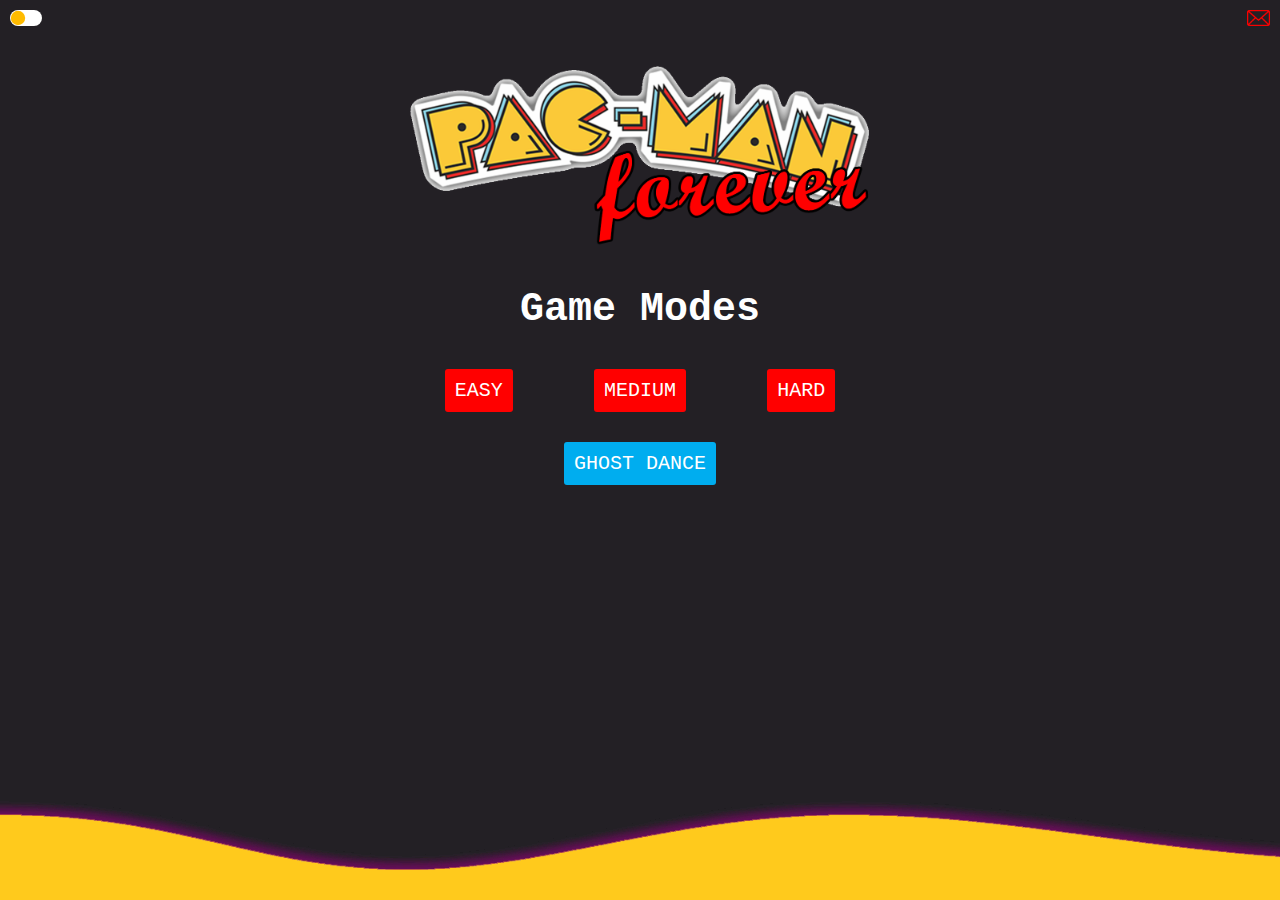
<file: index.html>
<!doctype html>
<html lang="en">
    <head>
        <link rel="icon" href="img/pacmanlogo.ico">
        <meta charset="utf-8">
        <title>Pacman Forever</title>
        <link rel="stylesheet" href="styles/homestyle.css">
    </head>
    <body>
        <header>
            <div id="navbar">
                <div id="toggle" class="grid-item">
                    <i class="indicator"></i>
                </div>
                <div>
                    <a href="mail.html">
                        <img src="img/mail.png" id="mail">
                    </a>
                </div>
            </div>
        </header>
        <div id="img">
            <img id="logo" src="img/logopacmanforever.png" style="width: 30em">
        </div>
        <div id="title">
            <h1>Game Modes</h1>
        </div>
        <div id="play">
                <div id="level">
                    <div id="sublevel">
                        <a id="difficulty" href="gameeasy.html">EASY</a>
                    </div>
                    <div id="sublevel">
                        <a id="difficulty" href="gamemedium.html">MEDIUM</a>
                    </div>
                    <div id="sublevel">
                        <a id="difficulty" href="gamehard.html">HARD</a>
                    </div>
                </div>
                <div id="level">
                    <a id="exe" href="./ghostDance.zip" download="GhostDance">GHOST DANCE</a>
                </div>
        </div>
        <div id="wave">
            <section>
                <div class="curve1"></div>
                <div class="curve2"></div>
                <div class="curve3"></div>
                <div class="curve4"></div>
            </section>
        </div>
        <script src="scripts/darkmode.js" charset="utf-8"></script>
    </body>
</html>
</file>
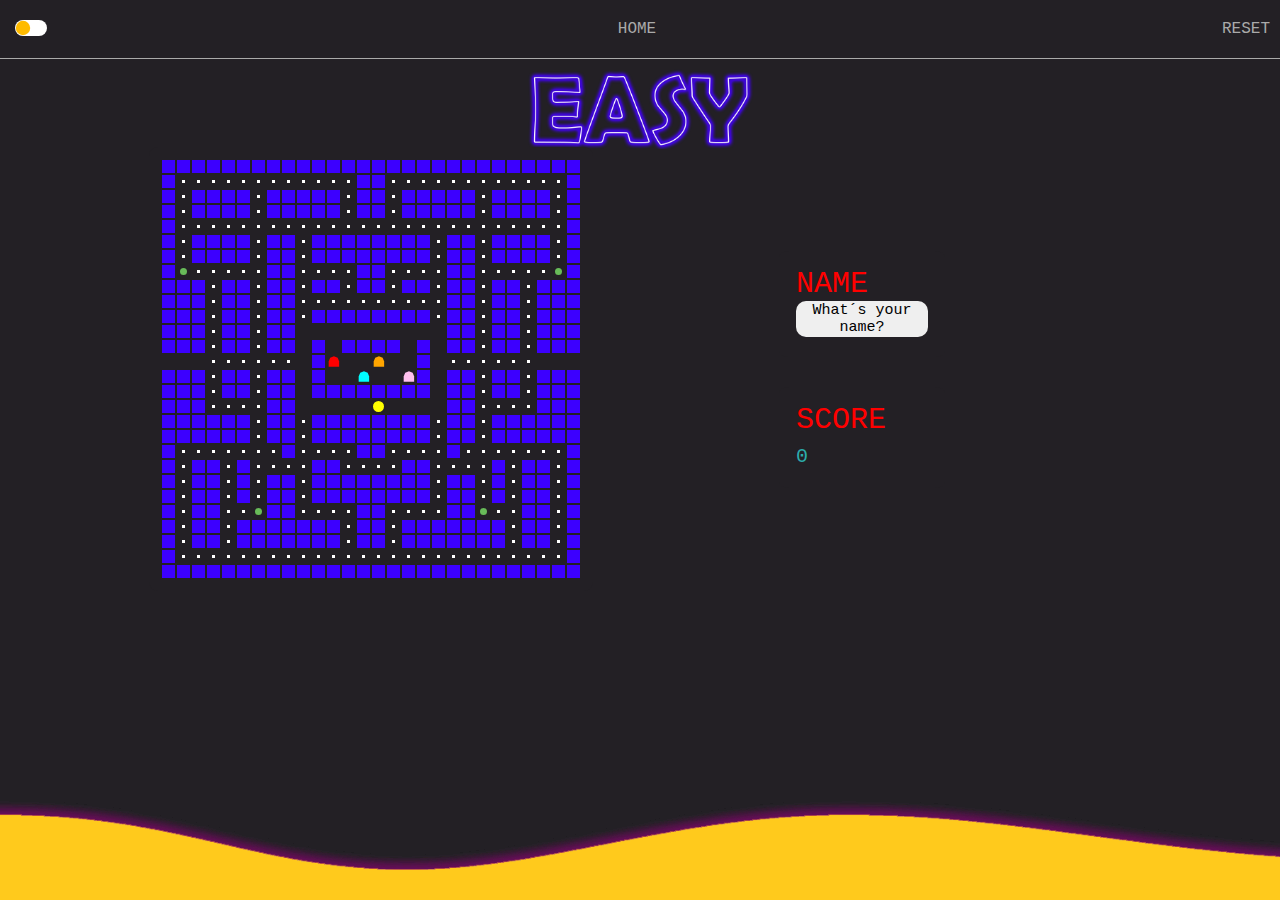
<file: gameeasy.html>
<!doctype html>
<html lang="en">
    <head>
        <link rel="icon" href="img/pacmanlogo.ico">
        <meta charset="utf-8">
        <title>Pacman Forever</title>
        <link rel="stylesheet" href="styles/gamestyle.css">
        <script src="scripts/gameeasy.js" charset="utf-8"></script>
        <script src="scripts/infogame.js" charset="utf-8"></script>
    </head>
    <body>
        <header>
            <div id="navbar">
                <div id="toggle" class="grid-item">
                    <i class="indicator"></i>
                </div>
                <div class="grid-item">
                    <a href="index.html">HOME</a>
                </div>
                <div class="grid-item">
                    <a href="">RESET</a>
                </div>
            </div>
        </header>
        <img src="img/easy.png" style="height: 5em; display: block; margin-left: auto; margin-right: auto;">
        <div class="console">
            <div id="container1">
                <div class="map" id=game_screen></div>
            </div>
            <div id="container2">
                <p id="container3">NAME<br>
                    <span id="name">
                        <button onclick="playerName()">What´s your name?</button>
                    </span>
                </p>
                <p id="container3">SCORE<br><span id="score">0</span></p>
            </div>
        </div>
        <div id="wave">
            <section>
                <div class="curve1"></div>
                <div class="curve2"></div>
                <div class="curve3"></div>
                <div class="curve4"></div>
            </section>
        </div>
        <script src="scripts/darkmode.js" charset="utf-8"></script>
    </body>
</html>
</file>
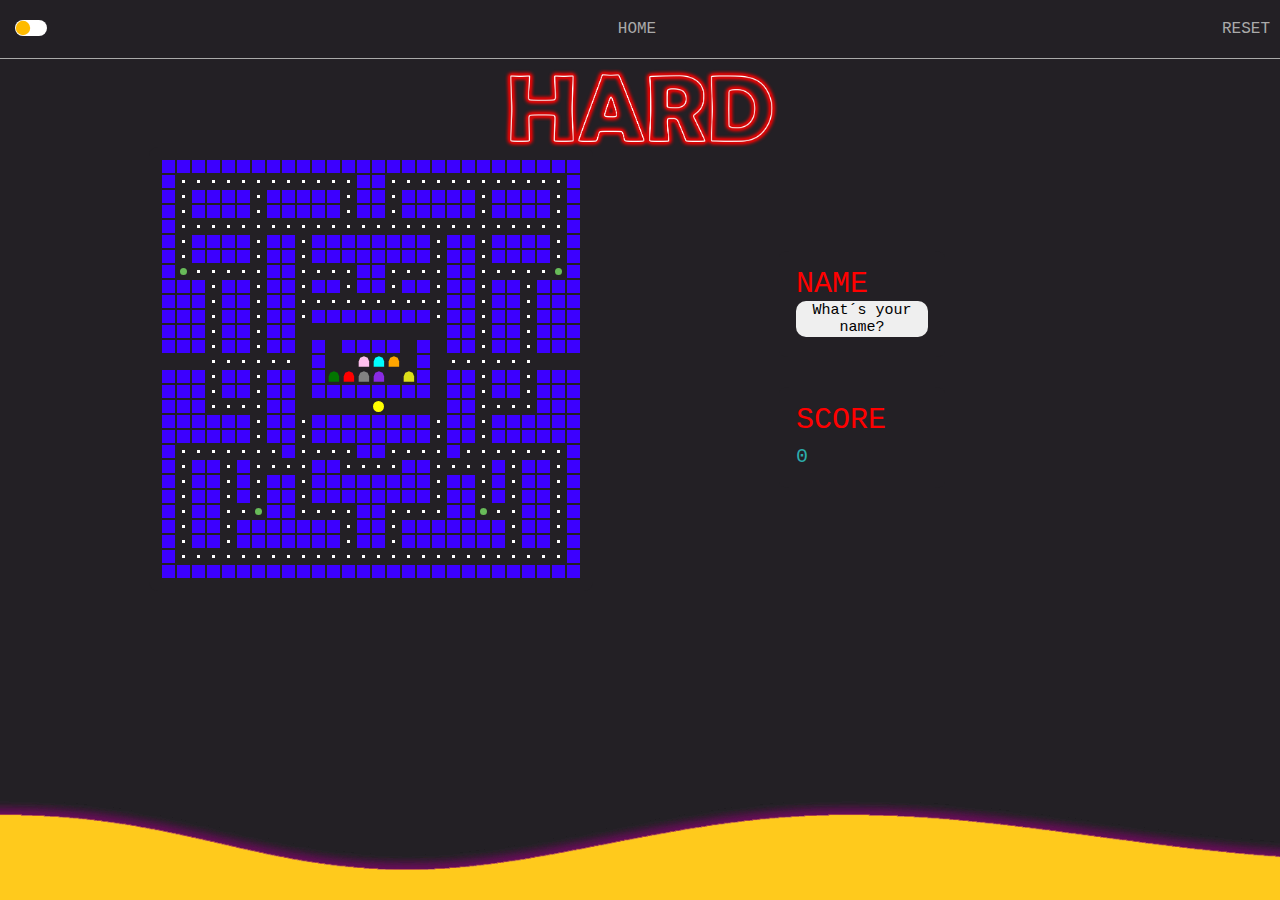
<file: gamehard.html>
<!doctype html>
<html lang="en">
    <head>
        <link rel="icon" href="img/pacmanlogo.ico">
        <meta charset="utf-8">
        <title>Pacman Forever</title>
        <link rel="stylesheet" href="styles/gamestyle.css">
        <script src="scripts/gamehard.js" charset="utf-8"></script>
        <script src="scripts/infogame.js" charset="utf-8"></script>
    </head>
    <body>
        <header>
            <div id="navbar">
                <div id="toggle" class="grid-item">
                    <i class="indicator"></i>
                </div>
                <div class="grid-item">
                    <a href="index.html">HOME</a>
                </div>
                <div class="grid-item">
                    <a href="">RESET</a>
                </div>
            </div>
        </header>
        <img src="img/hard.png" style="height: 5em; display: block; margin-left: auto; margin-right: auto;">
        <div class="console">
            <div id="container1">
                <div class="map" id=game_screen></div>
            </div>
            <div id="container2">
                <p id="container3">NAME<br>
                    <span id="name">
                        <button onclick="playerName()">What´s your name?</button>
                    </span>
                </p>
                <p id="container3">SCORE<br><span id="score">0</span></p>
            </div>
        </div>
        <div id="wave">
            <section>
                <div class="curve1"></div>
                <div class="curve2"></div>
                <div class="curve3"></div>
                <div class="curve4"></div>
            </section>
        </div>
        <script src="scripts/darkmode.js" charset="utf-8"></script>
    </body>
</html>
</file>
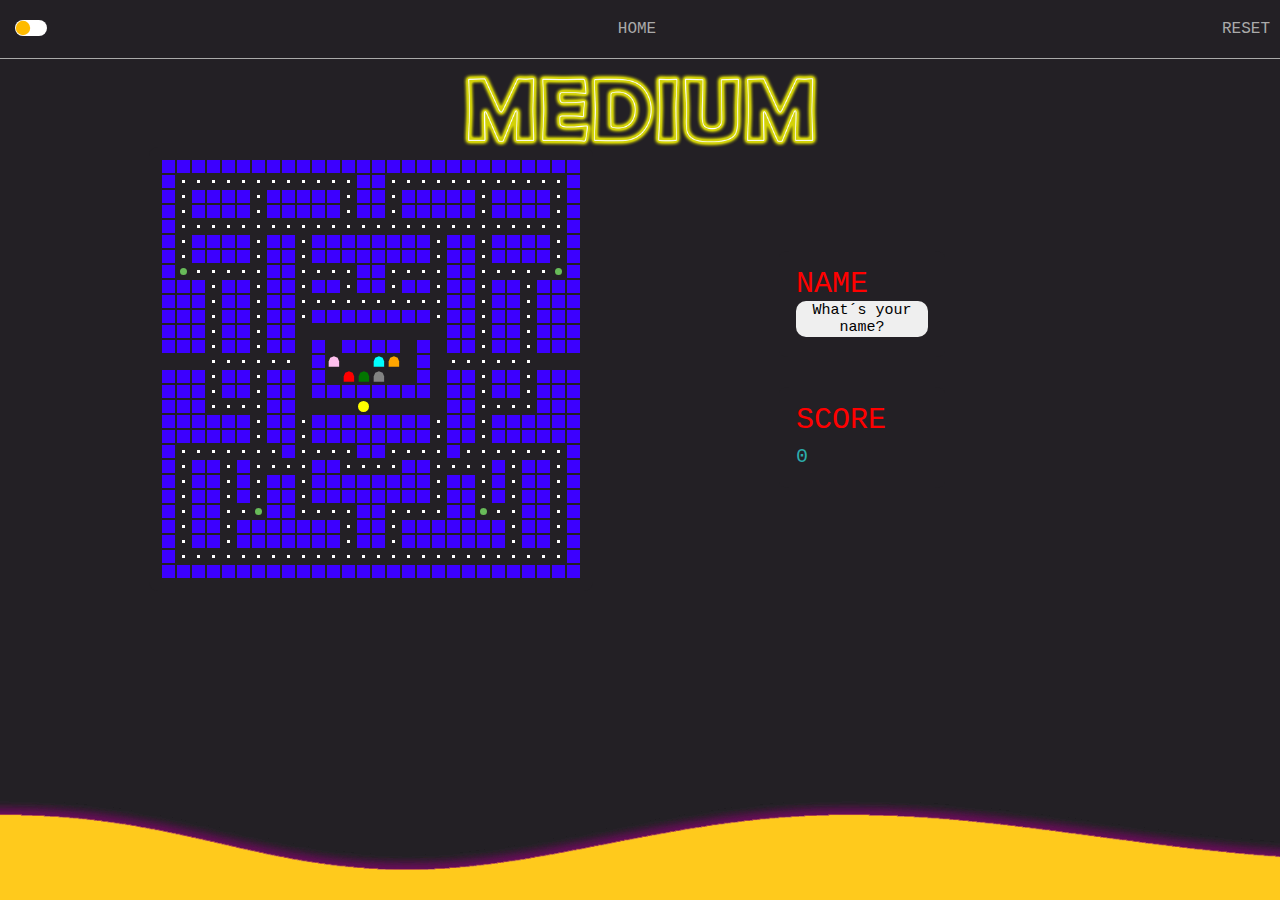
<file: gamemedium.html>
<!doctype html>
<html lang="en">
    <head>
        <link rel="icon" href="img/pacmanlogo.ico">
        <meta charset="utf-8">
        <title>Pacman Forever</title>
        <link rel="stylesheet" href="styles/gamestyle.css">
        <script src="scripts/gamemedium.js" charset="utf-8"></script>
        <script src="scripts/infogame.js" charset="utf-8"></script>
    </head>
    <body>
        <header>
            <div id="navbar">
                <div id="toggle" class="grid-item">
                    <i class="indicator"></i>
                </div>
                <div class="grid-item">
                    <a href="index.html">HOME</a>
                </div>
                <div class="grid-item">
                    <a href="">RESET</a>
                </div>
            </div>
        </header>
        <img src="img/medium.png" style="height: 5em; display: block; margin-left: auto; margin-right: auto;">
        <div class="console">
            <div id="container1">
                <div class="map" id=game_screen></div>
            </div>
            <div id="container2">
                <p id="container3">NAME<br>
                    <span id="name">
                        <button onclick="playerName()">What´s your name?</button>
                    </span>
                </p>
                <p id="container3">SCORE<br><span id="score">0</span></p>
            </div>
        </div>
        <div id="wave">
            <section>
                <div class="curve1"></div>
                <div class="curve2"></div>
                <div class="curve3"></div>
                <div class="curve4"></div>
            </section>
        </div>
        <script src="scripts/darkmode.js" charset="utf-8"></script>
    </body>
</html>
</file>
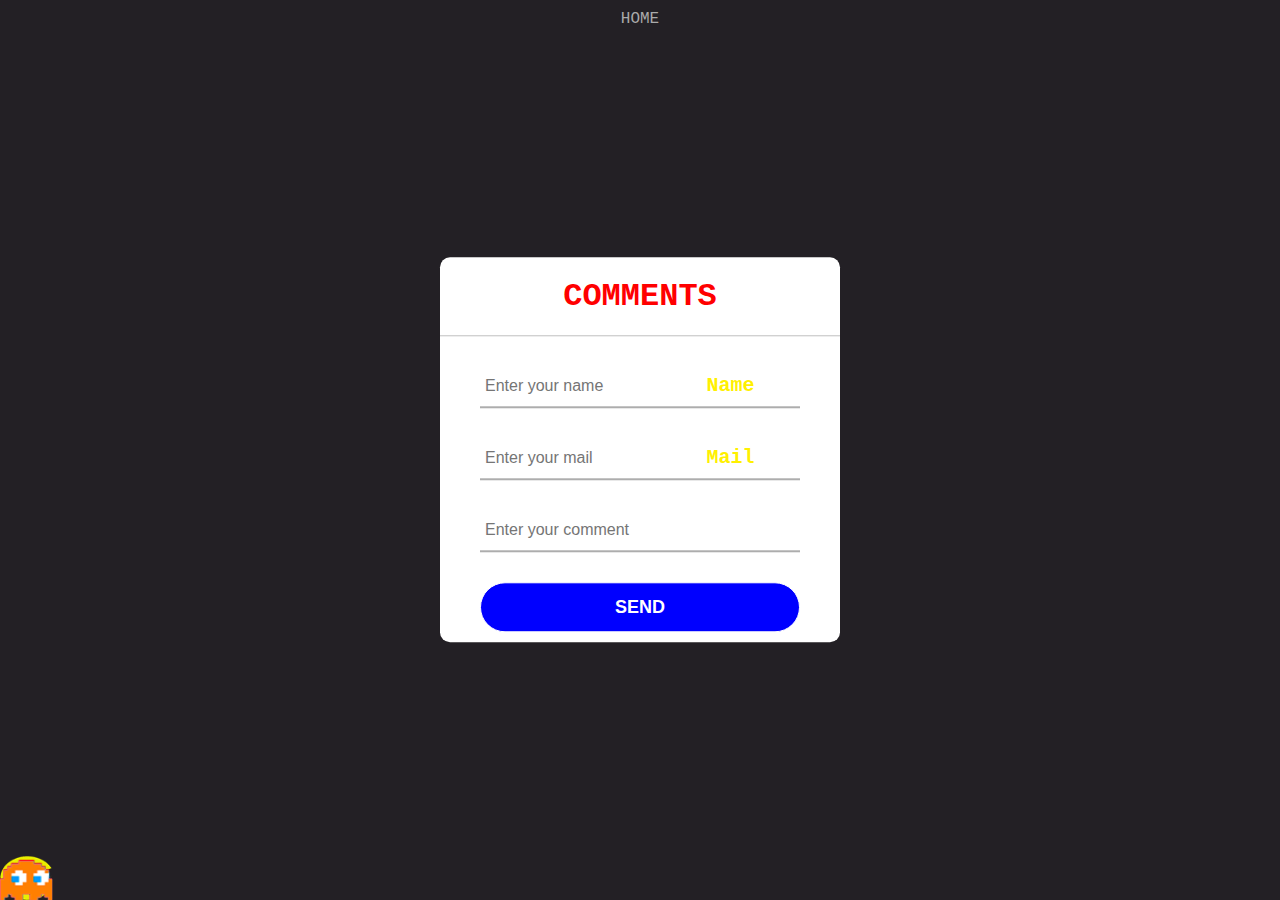
<file: mail.html>
<!DOCTYPE html>
<html>
<head>
    <link rel="icon" href="img/pacmanlogo.ico">
    <meta charset="utf-8">
    <title>Pacman Forever</title>
    <link rel="stylesheet" href="styles/mail.css">
</head>
<body>
    <header>
        <div id="navbar">
            <div class="grid-item">
                <a href="index.html">HOME</a>
            </div>
        </div>
    </header>
    <div id="bitacora">
        <h1>COMMENTS</h1>
        <form name="bitacora">
            <div id="name" class="formitem">
                <input id="type" type="text" id="name" name="Name" placeholder="Enter your name" required>
                <label for="name">Name</label>
            </div>
            <div id="mail" class="formitem">
                <input id="type" type="email" id="mail" name="Mail" placeholder="Enter your mail" required>
                <label for="mail">Mail</label>
            </div>
            <div id="comment" class="formitem">
                <input id="type" type="text" id="comment" name="Comment" placeholder="Enter your comment" required>
            </div>
            <div id="buttons">
                <input id="send" type="submit" value="SEND"></input>
            </div>
        </form>
    </div>
    <div id="run">
        <section>
            <div class="race0"></div>
            <div class="race1"></div>
            <div class="race2"></div>
            <div class="race3"></div>
            <div class="race4"></div>
        </section>
    </div>
    <script src="scripts/mail.js"></script>
    <script src="https://code.jquery.com/jquery-3.6.0.min.js"></script>
</body>
</html>
</file>
<file: styles/homestyle.css>
/*page structure*/
body{
    font-family: 'Courier New';
    background-color: #232025;
    color: #ffffff;
    transition: 1s;
    box-sizing: border-box;
    margin: 0;
    padding: 0;
    }

/*navbar*/
header a{
    text-decoration: none;
    color: #aaaaaa;
    }

header a:hover{
    color: #ecff72;
    font-size: 18px;
    transition: all 1.5s;
    }

#navbar {
    margin:10px;
    display: flex;
    justify-content: space-between;
}

#mail{
    height: 16px;
    cursor: pointer;
}

#img {
    display: flex;
    justify-content: center;
    padding: 15px;
    margin-top: 20px;
}

/*buttons*/
h1{
    font-size: 40px;
    cursor: context-menu;
    }

#title {
    display: flex;
    justify-content: center;
}

#play {
    display: flex;
    flex-direction: column;
    margin-left: 30%;
    margin-right: 30%;
}

#level {
    padding: 20px;
    display: flex;
    justify-content: space-around;
}

#difficulty{
    text-decoration: none;
    padding: 10px;
    color: #ffffff;
    background: #ff0000;
    font-size: 20px;
    border-radius: 3px;
    cursor: pointer;
    }

#difficulty:hover{
    color: #ffffff;
    background-color: #da0000;
    font-size: 18px;
    transition: all 1.5s;
    }

#duo{
    text-decoration: none;
    padding: 10px;
    color: #ffffff;
    background: #ffbb00;
    font-size: 20px;
    border-radius: 3px;
    cursor: pointer;
    }

#duo:hover{
    color: #ffffff;
    background-color: #ffe033;
    font-size: 18px;
    transition: all 1.5s;
    }

#exe{
    text-decoration: none;
    padding: 10px;
    color: #ffffff;
    background: #00adef;
    font-size: 20px;
    border-radius: 3px;
    cursor: pointer;
    }

#exe:hover{
    color: #ffffff;
    background-color: #1079cc;
    font-size: 18px;
    transition: all 1.5s;
    }

/*dark-light mode*/
body.active{
    background: #ffffff;
    color: #232323;
    transition: 1s;
    }

span.active{
    color: #232025;
    }

header.active{
    border-bottom: 1px solid #fff000;
    padding: 20px 0;
    margin-bottom: 10px;
    width: 100%;
    }

#toggle{
    float: left;
    margin-right: 10px;
    position: relative;
    display: block;
    width: 32px;
    height: 16px;
    border-radius: 20px;
    background: #ffffff;
    transition: 1s;
    cursor: pointer;
    }

#toggle.active{
    background: #232323;
    }

#toggle .indicator{
    position: absolute;
    top: 0;
    left: 0;
    width: 16px;
    height: 16px;
    background: #ffbb00;
    border-radius: 20px;
    transform: scale(0.9);
    transition: 0.6s;
    }

#toggle.active .indicator{
    left: 12px;
    top: -3.4px;
    background: none;
    box-shadow: -5px 0px 0 0 #9ef4ff;
    transform: rotate(225deg) scale(0.9);
    }

/*wave*/
#wave {
    position:absolute;
    bottom:0;
    width:100%;
}

section {
    position: relative;
    width: 100%;
    height: 100px;
}

.curve1 {
    position: absolute;
    left: 0;
    height: 100px;
    width: 100%;
    background: url(../img/wave.png);
    background-size: 2000px 100px;
    animation: wave1 13s linear infinite;
}

.curve2 {
    position: absolute;
    left: 0;
    height: 100px;
    width: 100%;
    background: url(../img/wave3.png);
    background-size: 2000px 100px;
    animation: wave2 12s linear infinite;
}

.curve3 {
    position: absolute;
    left: 0;
    height: 100px;
    width: 100%;
    background: url(../img/wave2.png);
    background-size: 2000px 100px;
    animation: wave3 11s linear infinite;
}

.curve4 {
    position: absolute;
    left: 0;
    height: 100px;
    width: 100%;
    background: url(../img/wave1.png);
    background-size: 2000px 100px;
    animation: wave4 10s linear infinite;
}

@keyframes wave1 {
    0%{
        background-position-x: 0px;
    }
    100%{
        background-position-x: 2000px;
    }
}

@keyframes wave2 {
    0%{
        background-position-x: 2000px;
    }
    100%{
        background-position-x: 0px;
    }
}

@keyframes wave3 {
    0%{
        background-position-x: 0px;
    }
    100%{
        background-position-x: 2000px;
    }
}

@keyframes wave4 {
    0%{
        background-position-x: 2000px;
    }
    100%{
        background-position-x: 0px;
    }
}
</file>
<file: styles/gamestyle.css>
/*page structure*/
body{
    font-family: 'Courier New';
    background-color: #232025;
    color: #ffffff;
    transition: 1s;
    box-sizing: border-box;
    margin: 0;
    padding: 0;
    }

p{
    color: #ff0000;
    font-size: 30px;
    cursor: context-menu;
    }

span{
    color: #2cacac;
    font-size: 20px;
    }

button{
    border: none;
    border-radius: 10px;
    font-family: 'Courier New';
    font-size: 15px;
    }

button:hover{
    background-color: #9fffff;
    transition: all 4s;
    font-size: 13px;
    cursor: pointer;
    }

header{
    font-family: 'Courier New';
    border-bottom: 1px solid #aaaaaa;
    padding: 10px 0;
    margin-bottom: 10px;
    width: 100%;
    }

header a{
    text-decoration: none;
    color: #aaaaaa;
    }

header a:hover{
    color: #ffffff;
    font-size: 18px;
    transition: all 1.5s;
    }

#navbar {
    margin:10px;
    display: flex;
    justify-content: space-between;
}

#headeritem{
    padding: 0 50px 0 0;
    }

.console{
    font-family: 'Courier New';
    display: grid;
    height: 400px;
    align-content: start;
    grid-template-columns: auto auto auto;
    grid-gap: 10px;
    justify-content: space-evenly;
    align-items: center;
    align-content: center;
    margin-top: 20px;
    }
    
.console>div{
    text-align: start;
    padding: 20px 0;
    font-size: 30px;
    }

#container3 {
    padding: 10%;
    border-radius: 6%;
    background-color: #232025;
    }

/*game screen structure*/
#game_screen{
    display: flex;
    flex-wrap: wrap;
    width: 420px;
    height: 420px;
    background-color: none;
    border-radius: 2%;
    }
  
#game_screen > div{
    width: 15px;
    height: 15px;
    }

/*game design*/
.map{
    background-color: #232025;
    float: right;
    margin-right: 3%;
    border: #232025;
    border-style: solid;
    border-width: 12px;
    }

.wall{
    background-color: #3c00ff;
    border: 0.1px solid #232025;
    box-sizing: border-box;
    }

.ghost-lair{
    background-color: #232025;
    }

.empty{
    background-color: #232025;
    opacity: 0.0;
    }

.pacpoint{
    background-color: #ffffff;   
    border: 6px solid #232025;
    box-sizing: border-box;
    }

.powerfruit{
    background-color: #68bb59;
    border-radius: 10px;
    border: 4px solid #232025;
    box-sizing: border-box;
    }

.pacman{
    background-color: #ffff00;
    border-radius: 10px;
    border: 2px solid #232025;
    box-sizing: border-box;
    }

.ghost{
    background-color: #ff0000;
    border: 2px solid #232025;
    box-sizing: border-box;
    clip-path: polygon(50% 15%, 75% 25%, 85% 50%, 85% 85%, 15% 85%, 15% 50%, 25% 25%);
    }

.blinky{
    background-color: #ff0000;
    border: 2px solid #232025;
    box-sizing: border-box;
    clip-path: polygon(50% 15%, 75% 25%, 85% 50%, 85% 85%, 15% 85%, 15% 50%, 25% 25%);
    }

.pinky{
    background-color: #ffc0ee;
    border: 2px solid #232025;
    box-sizing: border-box;
    clip-path: polygon(50% 15%, 75% 25%, 85% 50%, 85% 85%, 15% 85%, 15% 50%, 25% 25%);
    }

.inky{
    background-color: #00ffff;
    border: 2px solid #232025;
    box-sizing: border-box;
    clip-path: polygon(50% 15%, 75% 25%, 85% 50%, 85% 85%, 15% 85%, 15% 50%, 25% 25%);
    }

.clyde{
    background-color: #ffa500;
    border: 2px solid #232025;
    box-sizing: border-box;
    clip-path: polygon(50% 15%, 75% 25%, 85% 50%, 85% 85%, 15% 85%, 15% 50%, 25% 25%);     
    }

.funky{
    background-color: #027600;
    border: 2px solid #232025;
    box-sizing: border-box;     
    clip-path: polygon(50% 15%, 75% 25%, 85% 50%, 85% 85%, 15% 85%, 15% 50%, 25% 25%);
    }

.spunky{
    background-color: #828282;
    border: 2px solid #232025;
    box-sizing: border-box;
    clip-path: polygon(50% 15%, 75% 25%, 85% 50%, 85% 85%, 15% 85%, 15% 50%, 25% 25%);     
    }

.sue{
    background-color: #8a2be2;
    border: 2px solid #232025;
    box-sizing: border-box;
    clip-path: polygon(50% 15%, 75% 25%, 85% 50%, 85% 85%, 15% 85%, 15% 50%, 25% 25%);     
    }

.kynki{
    background-color: #dcdf1a;
    border: 2px solid #232025;
    box-sizing: border-box;
    clip-path: polygon(50% 15%, 75% 25%, 85% 50%, 85% 85%, 15% 85%, 15% 50%, 25% 25%);     
    }

.scared-ghost{
    background-color: #00ffbf;
    border: 2px solid #232025;
    box-sizing: border-box;
    clip-path: polygon(50% 15%, 75% 25%, 85% 50%, 85% 85%, 15% 85%, 15% 50%, 25% 25%);     
    }

/*dark-light mode*/
body.active{
    background: #ffffff;
    color: #232323;
    transition: 1s;
    }

span.active{
    color: #232025;
    }

header.active{
    border-bottom: 1px solid #fff000;
    padding: 20px 0;
    margin-bottom: 10px;
    width: 100%;
    text-align: center;
    }

#toggle{
    float: left;
    margin-right: 10px;
    position: relative;
    display: block;
    width: 32px;
    height: 16px;
    border-radius: 20px;
    background: #ffffff;
    transition: 1s;
    cursor: pointer;
    left: 5px;
    }

#toggle.active{
    background: #232323;
    }

#toggle .indicator{
    position: absolute;
    top: 0;
    left: 0;
    width: 16px;
    height: 16px;
    background: #ffbb00;
    border-radius: 20px;
    transform: scale(0.9);
    transition: 0.6s;
    }

#toggle.active .indicator{
    left: 12px;
    top: -3.5px;
    background: none;
    box-shadow: -5px 0px 0 0 #9ef4ff;
    transform: rotate(225deg) scale(0.9);
    }

/*wave*/
#wave {
    position:absolute;
    bottom:0;
    width:100%;
}

section {
    position: relative;
    width: 100%;
    height: 100px;
}

.curve1 {
    position: absolute;
    left: 0;
    height: 100px;
    width: 100%;
    background: url(../img/wave.png);
    background-size: 2000px 100px;
    animation: wave1 13s linear infinite;
}

.curve2 {
    position: absolute;
    left: 0;
    height: 100px;
    width: 100%;
    background: url(../img/wave3.png);
    background-size: 2000px 100px;
    animation: wave2 12s linear infinite;
}

.curve3 {
    position: absolute;
    left: 0;
    height: 100px;
    width: 100%;
    background: url(../img/wave2.png);
    background-size: 2000px 100px;
    animation: wave3 11s linear infinite;
}

.curve4 {
    position: absolute;
    left: 0;
    height: 100px;
    width: 100%;
    background: url(../img/wave1.png);
    background-size: 2000px 100px;
    animation: wave4 10s linear infinite;
}

@keyframes wave1 {
    0%{
        background-position-x: 0px;
    }
    100%{
        background-position-x: 2000px;
    }
}

@keyframes wave2 {
    0%{
        background-position-x: 2000px;
    }
    100%{
        background-position-x: 0px;
    }
}

@keyframes wave3 {
    0%{
        background-position-x: 0px;
    }
    100%{
        background-position-x: 2000px;
    }
}

@keyframes wave4 {
    0%{
        background-position-x: 2000px;
    }
    100%{
        background-position-x: 0px;
    }
}
</file>
<file: styles/mail.css>
/*page structure*/
body{
    font-family: 'Courier New';
    background-color: #232025;
    color: #ff0000;
    transition: 1s;
    margin: 0;
    padding: 0;
    overflow: hidden;
    }

header a{
    text-decoration: none;
    color: #aaaaaa;
    }

header a:hover{
    color: #ffffff;
    font-size: 18px;
    transition: all 1.5s;
    }

#navbar {
    margin:10px;
    display: flex;
    justify-content: center;
}

#headeritem{
    padding: 0 50px 0 0;
    }

/*form*/
#bitacora {
    position: absolute;
    top: 50%;
    left: 50%;
    transform: translate(-50%, -50%);
    width: 400px;
    border-radius: 10px;
    background-color: #ffffff;
}

h1{
    text-align: center;
    padding: 0 0 20px 0;
    border-bottom: 1px solid silver;
}

form{
    padding: 0 40px;
    box-sizing: border-box;
}

.formitem {
    position: relative;
    border-bottom: 2px solid #adadad;
    margin: 30px 0;
}

#type{
    padding: 0 5px;
    height: 40px;
    font-size: 16px;
    border: none;
    background: none;
    outline: none;
}

label{
    color: #fff000;
    font-size: 20px;
    font-weight: 700;
    pointer-events: none;
}

#send{
    margin-bottom: 10px;
    width: 100%;
    height: 50px;
    border: 1px solid;
    background: #0000ff;
    border-radius: 25px;
    font-size: 18px;
    color: #ffffff;
    font-weight: 700;
    cursor: pointer;
    outline: none;
}

#send:hover{
    background-color: #1079cc;
    font-size: 15px;
    transition: 2s;
}

/*run*/
#run {
    position:absolute;
    bottom:0;
    width:100%;
}

section {
    position: relative;
    width: 100%;
    height: 100px;
}

.race0 {
    position: absolute;
    left: 0;
    height: 100px;
    width: 100%;
    background: url(../img/race0.png);
    background-size: 2000px 100px;
    animation: run 12s linear infinite, recoil 7s linear infinite;
}

.race1 {
    position: absolute;
    left: 0;
    height: 100px;
    width: 100%;
    background: url(../img/race1.png);
    background-size: 2000px 100px;
    animation: run 12s linear infinite, recoil 4s linear infinite;
    animation-delay: 1s;
}

.race2 {
    position: absolute;
    left: 0;
    height: 100px;
    width: 100%;
    background: url(../img/race2.png);
    background-size: 2000px 100px;
    animation: run 12s linear infinite;
    animation-delay: 1.5s;
}

.race3 {
    position: absolute;
    left: 0;
    height: 100px;
    width: 100%;
    background: url(../img/race3.png);
    background-size: 2000px 100px;
    animation: run 12s linear infinite, jump 0.7s linear infinite;
    animation-delay: 2s;
}

.race4 {
    position: absolute;
    left: 0;
    height: 100px;
    width: 100%;
    background: url(../img/race4.png);
    background-size: 2000px 100px;
    animation: run 12s linear infinite;
    animation-delay: 2.5s;
}

@keyframes run {
    0%{
        background-position-x: 0px;
    }
    100%{
        background-position-x: 2000px;
    }
}

@keyframes jump {
    57.5%{
        transform: translateY(-30px);
    }
}

@keyframes recoil {
    40%{
        transform: translateX(30px);
    }
}
</file>
